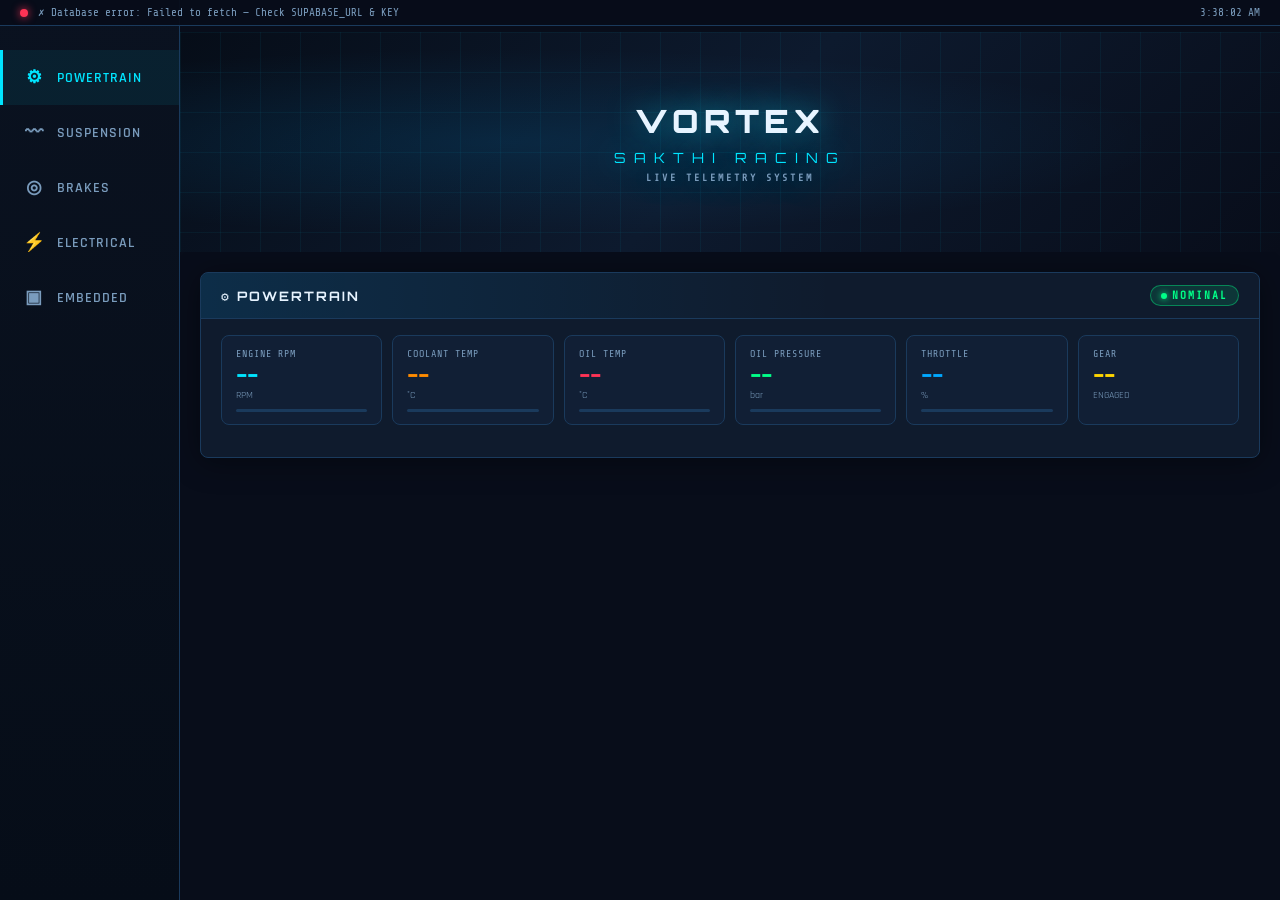
<file: index.html>
<!DOCTYPE html>
<html lang="en">
<head>
<meta charset="UTF-8">
<meta name="viewport" content="width=device-width, initial-scale=1.0">
<title>SAKTHI Racing Telemetry</title>
<link href="https://fonts.googleapis.com/css2?family=Orbitron:wght@400;600;700;900&family=Rajdhani:wght@300;400;500;600;700&family=Share+Tech+Mono&display=swap" rel="stylesheet">

<!-- ============================================================
     SUPABASE CONFIG — Replace these with YOUR Supabase credentials
     1. Go to https://supabase.com → New Project (free)
     2. Settings → API → copy URL and anon key
     ============================================================ -->
<script>
  const SUPABASE_URL = 'https://bydkozqjehdziwfgchkj.supabase.co';
  const SUPABASE_ANON_KEY = 'eyJhbGciOiJIUzI1NiIsInR5cCI6IkpXVCJ9.eyJpc3MiOiJzdXBhYmFzZSIsInJlZiI6ImJ5ZGtvenFqZWhkeml3ZmdjaGtqIiwicm9sZSI6ImFub24iLCJpYXQiOjE3NzQ1MDA4NTMsImV4cCI6MjA5MDA3Njg1M30.7WWbISSncLzf2AFB8xSAGPHBjWdQp7mqy7DTWvJYaVA';
  const TABLE_NAME = 'telemetry';                                // table name in Supabase
  const REFRESH_INTERVAL_MS = 1000;                             // fetch every 1 second
</script>

<style>
:root {
  --bg:#080d1a;--bg2:#0d1525;--bg3:#0f1b2d;--bg4:#111f35;
  --blue:#00a8ff;--cyan:#00e5ff;--green:#00ff88;
  --red:#ff3355;--orange:#ff8c00;--yellow:#ffd600;
  --text:#e8f4ff;--muted:#7a9cbd;--border:#1a3a5c;
}
*{margin:0;padding:0;box-sizing:border-box;}
body{background:var(--bg);color:var(--text);font-family:'Rajdhani',sans-serif;display:flex;min-height:100vh;}

/* CONNECTION STATUS BAR */
.conn-bar{position:fixed;top:0;left:0;right:0;z-index:999;padding:6px 20px;font-family:'Share Tech Mono',monospace;font-size:11px;display:flex;align-items:center;gap:10px;background:rgba(8,13,26,0.95);border-bottom:1px solid var(--border);}
.conn-dot{width:8px;height:8px;border-radius:50%;flex-shrink:0;animation:pulse 2s infinite;}
.conn-dot.online{background:var(--green);box-shadow:0 0 8px var(--green);}
.conn-dot.offline{background:var(--red);box-shadow:0 0 8px var(--red);animation:none;}
.conn-dot.connecting{background:var(--yellow);box-shadow:0 0 8px var(--yellow);}
@keyframes pulse{0%,100%{opacity:1;}50%{opacity:0.4;}}
.conn-text{color:var(--muted);}
.conn-time{margin-left:auto;color:var(--muted);}

/* SIDEBAR */
.sidebar{width:180px;min-width:180px;background:linear-gradient(180deg,#0a1220,#060d18);border-right:1px solid var(--border);display:flex;flex-direction:column;padding:50px 0 20px;position:sticky;top:0;height:100vh;}
.sidebar-item{display:flex;align-items:center;gap:12px;padding:16px 20px;cursor:pointer;color:var(--muted);font-size:14px;font-weight:600;letter-spacing:1px;text-transform:uppercase;border-left:3px solid transparent;transition:all 0.3s;}
.sidebar-item:hover,.sidebar-item.active{color:var(--cyan);border-left-color:var(--cyan);background:rgba(0,229,255,0.07);}
.sidebar-icon{font-size:18px;width:22px;text-align:center;}
.main{flex:1;overflow-y:auto;margin-top:32px;}

/* HERO */
.hero{position:relative;width:100%;height:220px;overflow:hidden;background:linear-gradient(135deg,#060d18 0%,#0d1a2e 50%,#080d1a 100%);display:flex;align-items:center;justify-content:center;}
.hero-bg-grid{position:absolute;inset:0;background-image:linear-gradient(rgba(0,229,255,0.05) 1px,transparent 1px),linear-gradient(90deg,rgba(0,229,255,0.05) 1px,transparent 1px);background-size:40px 40px;}
.hero-overlay{position:absolute;inset:0;background:radial-gradient(ellipse at 30% 50%,rgba(0,168,255,0.12) 0%,transparent 60%);}
.hero-title{position:relative;z-index:10;font-family:'Orbitron',monospace;font-size:32px;font-weight:900;letter-spacing:5px;text-shadow:0 0 30px rgba(0,229,255,0.6);text-align:center;}
.hero-title em{color:var(--cyan);font-style:normal;font-weight:400;font-size:14px;letter-spacing:8px;display:block;margin-top:8px;}
.hero-title small{display:block;font-size:10px;color:var(--muted);font-family:'Share Tech Mono',monospace;letter-spacing:3px;margin-top:6px;}

/* CONTENT */
.content{padding:20px;display:flex;flex-direction:column;gap:20px;}
.section{background:var(--bg3);border:1px solid var(--border);border-radius:8px;overflow:hidden;box-shadow:0 4px 30px rgba(0,0,0,0.4);}
.section-header{padding:12px 20px;background:linear-gradient(90deg,rgba(0,168,255,0.13),transparent 60%);border-bottom:1px solid var(--border);font-family:'Orbitron',monospace;font-size:13px;font-weight:700;letter-spacing:2px;text-transform:uppercase;display:flex;align-items:center;justify-content:space-between;}
.section-body{padding:16px 20px;}

/* STATUS PILLS */
.status-pill{display:inline-flex;align-items:center;gap:5px;padding:3px 10px;border-radius:20px;font-size:11px;font-family:'Share Tech Mono',monospace;font-weight:600;}
.pill-ok{background:rgba(0,255,136,0.12);color:var(--green);border:1px solid rgba(0,255,136,0.4);}
.pill-warn{background:rgba(255,140,0,0.12);color:var(--orange);border:1px solid rgba(255,140,0,0.4);}
.pill-hot{background:rgba(255,51,85,0.12);color:var(--red);border:1px solid rgba(255,51,85,0.4);}
.dot{width:6px;height:6px;border-radius:50%;flex-shrink:0;}
.dot-ok{background:var(--green);box-shadow:0 0 6px var(--green);}
.dot-warn{background:var(--orange);box-shadow:0 0 6px var(--orange);}
.dot-hot{background:var(--red);box-shadow:0 0 6px var(--red);}

/* BIG METRICS */
.big-metric-row{display:flex;gap:10px;flex-wrap:wrap;margin-bottom:16px;}
.big-metric{flex:1;min-width:80px;background:var(--bg4);border:1px solid var(--border);border-radius:8px;padding:12px 14px;display:flex;flex-direction:column;gap:4px;transition:border-color 0.3s;}
.big-metric.updated{border-color:var(--cyan);box-shadow:0 0 12px rgba(0,229,255,0.2);}
.bm-label{font-size:10px;color:var(--muted);letter-spacing:1px;text-transform:uppercase;font-family:'Share Tech Mono',monospace;}
.bm-value{font-family:'Orbitron',monospace;font-size:22px;font-weight:700;line-height:1;transition:color 0.3s;}
.bm-unit{font-size:10px;color:var(--muted);font-weight:400;}
.bm-bar{height:3px;border-radius:2px;margin-top:4px;background:var(--border);overflow:hidden;}
.bm-fill{height:100%;border-radius:2px;transition:width 0.5s ease;}
.c-blue{color:var(--blue);}.c-cyan{color:var(--cyan);}.c-green{color:var(--green);}.c-red{color:var(--red);}.c-orange{color:var(--orange);}
.f-blue{background:var(--blue);}.f-cyan{background:var(--cyan);}.f-green{background:var(--green);}.f-red{background:var(--red);}.f-orange{background:var(--orange);}

/* FUSE GRID */
.fuse-grid{display:grid;grid-template-columns:repeat(6,1fr);gap:10px;}
.fuse-item{display:flex;flex-direction:column;align-items:center;gap:5px;}
.fuse-lbl{font-size:10px;color:var(--muted);font-family:'Share Tech Mono',monospace;}
.fuse-badge{padding:4px 10px;border-radius:3px;font-family:'Orbitron',monospace;font-size:11px;font-weight:700;letter-spacing:1px;}
.fuse-on{background:rgba(0,255,136,0.12);color:var(--green);border:1px solid var(--green);box-shadow:0 0 8px rgba(0,255,136,0.25);}
.fuse-off{background:rgba(255,51,85,0.12);color:var(--red);border:1px solid var(--red);box-shadow:0 0 8px rgba(255,51,85,0.25);}

/* EMBEDDED CARDS */
.emb-row{display:flex;gap:14px;flex-wrap:wrap;margin-bottom:16px;}
.emb-card{flex:1;background:var(--bg4);border:1px solid var(--border);border-radius:6px;padding:14px 18px;display:flex;align-items:center;gap:14px;}
.emb-icon{width:34px;height:34px;border-radius:50%;display:flex;align-items:center;justify-content:center;font-size:16px;flex-shrink:0;}
.ei-green{background:rgba(0,255,136,0.12);border:2px solid var(--green);box-shadow:0 0 10px rgba(0,255,136,0.35);}
.ei-blue{background:rgba(0,168,255,0.12);border:2px solid var(--blue);box-shadow:0 0 10px rgba(0,168,255,0.35);}
.emb-info h4{font-family:'Orbitron',monospace;font-size:12px;margin-bottom:3px;}
.t-green{color:var(--green);font-size:12px;font-family:'Share Tech Mono',monospace;}
.t-blue{color:var(--blue);font-size:12px;font-family:'Share Tech Mono',monospace;}

/* NO DATA STATE */
.no-data{text-align:center;padding:30px;color:var(--muted);font-family:'Share Tech Mono',monospace;font-size:12px;}
.no-data span{display:block;font-size:24px;margin-bottom:10px;}

/* SCROLLBAR */
::-webkit-scrollbar{width:6px;}
::-webkit-scrollbar-track{background:var(--bg);}
::-webkit-scrollbar-thumb{background:var(--border);border-radius:3px;}
::-webkit-scrollbar-thumb:hover{background:var(--blue);}
</style>
</head>
<body>

<!-- CONNECTION STATUS BAR -->
<div class="conn-bar">
  <div class="conn-dot connecting" id="connDot"></div>
  <span class="conn-text" id="connText">Connecting to database...</span>
  <span class="conn-time" id="connTime">--:--:--</span>
</div>

<!-- SIDEBAR -->
<nav class="sidebar">
  <div class="sidebar-item active" onclick="showSection('powertrain',this)"><span class="sidebar-icon">⚙</span>Powertrain</div>
  <div class="sidebar-item" onclick="showSection('suspension',this)"><span class="sidebar-icon">〰</span>Suspension</div>
  <div class="sidebar-item" onclick="showSection('brakes',this)"><span class="sidebar-icon">◎</span>Brakes</div>
  <div class="sidebar-item" onclick="showSection('electrical',this)"><span class="sidebar-icon">⚡</span>Electrical</div>
  <div class="sidebar-item" onclick="showSection('embedded',this)"><span class="sidebar-icon">▣</span>Embedded</div>
</nav>

<div class="main">
  <!-- HERO -->
  <div class="hero">
    <div class="hero-bg-grid"></div>
    <div class="hero-overlay"></div>
    <div class="hero-title">
      VORTEX
      <em>SAKTHI RACING</em>
      <small>LIVE TELEMETRY SYSTEM</small>
    </div>
  </div>

  <div class="content">

    <!-- ===================== POWERTRAIN ===================== -->
    <div class="section" id="sec-powertrain">
      <div class="section-header">
        ⚙ Powertrain
        <span class="status-pill pill-ok" id="powertrain-status"><span class="dot dot-ok"></span>NOMINAL</span>
      </div>
      <div class="section-body">
        <div class="big-metric-row">
          <div class="big-metric" id="metric-rpm">
            <div class="bm-label">Engine RPM</div>
            <div class="bm-value c-cyan" id="val-rpm">--</div>
            <div class="bm-unit">RPM</div>
            <div class="bm-bar"><div class="bm-fill f-cyan" id="bar-rpm" style="width:0%"></div></div>
          </div>
          <div class="big-metric" id="metric-coolant">
            <div class="bm-label">Coolant Temp</div>
            <div class="bm-value c-orange" id="val-coolant">--</div>
            <div class="bm-unit">°C</div>
            <div class="bm-bar"><div class="bm-fill f-orange" id="bar-coolant" style="width:0%"></div></div>
          </div>
          <div class="big-metric" id="metric-oil_temp">
            <div class="bm-label">Oil Temp</div>
            <div class="bm-value c-red" id="val-oil_temp">--</div>
            <div class="bm-unit">°C</div>
            <div class="bm-bar"><div class="bm-fill f-red" id="bar-oil_temp" style="width:0%"></div></div>
          </div>
          <div class="big-metric" id="metric-oil_pressure">
            <div class="bm-label">Oil Pressure</div>
            <div class="bm-value c-green" id="val-oil_pressure">--</div>
            <div class="bm-unit">bar</div>
            <div class="bm-bar"><div class="bm-fill f-green" id="bar-oil_pressure" style="width:0%"></div></div>
          </div>
          <div class="big-metric" id="metric-throttle">
            <div class="bm-label">Throttle</div>
            <div class="bm-value c-blue" id="val-throttle">--</div>
            <div class="bm-unit">%</div>
            <div class="bm-bar"><div class="bm-fill f-blue" id="bar-throttle" style="width:0%"></div></div>
          </div>
          <div class="big-metric" id="metric-gear">
            <div class="bm-label">Gear</div>
            <div class="bm-value c-yellow" id="val-gear" style="color:var(--yellow)">--</div>
            <div class="bm-unit">ENGAGED</div>
          </div>
        </div>
      </div>
    </div>

    <!-- ===================== SUSPENSION ===================== -->
    <div class="section" id="sec-suspension" style="display:none">
      <div class="section-header">
        〰 Suspension
        <span class="status-pill pill-ok" id="suspension-status"><span class="dot dot-ok"></span>NOMINAL</span>
      </div>
      <div class="section-body">
        <div class="big-metric-row">
          <div class="big-metric">
            <div class="bm-label">Speed</div>
            <div class="bm-value c-cyan" id="val-speed">--</div>
            <div class="bm-unit">km/h</div>
            <div class="bm-bar"><div class="bm-fill f-cyan" id="bar-speed" style="width:0%"></div></div>
          </div>
          <div class="big-metric">
            <div class="bm-label">FL Damper</div>
            <div class="bm-value c-blue" id="val-susp_fl">--</div>
            <div class="bm-unit">mm</div>
            <div class="bm-bar"><div class="bm-fill f-blue" id="bar-susp_fl" style="width:0%"></div></div>
          </div>
          <div class="big-metric">
            <div class="bm-label">FR Damper</div>
            <div class="bm-value c-blue" id="val-susp_fr">--</div>
            <div class="bm-unit">mm</div>
            <div class="bm-bar"><div class="bm-fill f-blue" id="bar-susp_fr" style="width:0%"></div></div>
          </div>
          <div class="big-metric">
            <div class="bm-label">RL Damper</div>
            <div class="bm-value c-blue" id="val-susp_rl">--</div>
            <div class="bm-unit">mm</div>
            <div class="bm-bar"><div class="bm-fill f-blue" id="bar-susp_rl" style="width:0%"></div></div>
          </div>
          <div class="big-metric">
            <div class="bm-label">RR Damper</div>
            <div class="bm-value c-blue" id="val-susp_rr">--</div>
            <div class="bm-unit">mm</div>
            <div class="bm-bar"><div class="bm-fill f-blue" id="bar-susp_rr" style="width:0%"></div></div>
          </div>
          <div class="big-metric">
            <div class="bm-label">Lateral G</div>
            <div class="bm-value c-orange" id="val-lat_g">--</div>
            <div class="bm-unit">G</div>
            <div class="bm-bar"><div class="bm-fill f-orange" id="bar-lat_g" style="width:0%"></div></div>
          </div>
        </div>
      </div>
    </div>

    <!-- ===================== BRAKES ===================== -->
    <div class="section" id="sec-brakes" style="display:none">
      <div class="section-header">
        ◎ Brakes
        <span class="status-pill pill-ok" id="brakes-status"><span class="dot dot-ok"></span>NOMINAL</span>
      </div>
      <div class="section-body">
        <div class="big-metric-row">
          <div class="big-metric">
            <div class="bm-label">Brake Pressure FL</div>
            <div class="bm-value c-red" id="val-brake_fl">--</div>
            <div class="bm-unit">bar</div>
            <div class="bm-bar"><div class="bm-fill f-red" id="bar-brake_fl" style="width:0%"></div></div>
          </div>
          <div class="big-metric">
            <div class="bm-label">Brake Pressure FR</div>
            <div class="bm-value c-red" id="val-brake_fr">--</div>
            <div class="bm-unit">bar</div>
            <div class="bm-bar"><div class="bm-fill f-red" id="bar-brake_fr" style="width:0%"></div></div>
          </div>
          <div class="big-metric">
            <div class="bm-label">Brake Temp FL</div>
            <div class="bm-value c-orange" id="val-braketemp_fl">--</div>
            <div class="bm-unit">°C</div>
            <div class="bm-bar"><div class="bm-fill f-orange" id="bar-braketemp_fl" style="width:0%"></div></div>
          </div>
          <div class="big-metric">
            <div class="bm-label">Brake Temp FR</div>
            <div class="bm-value c-orange" id="val-braketemp_fr">--</div>
            <div class="bm-unit">°C</div>
            <div class="bm-bar"><div class="bm-fill f-orange" id="bar-braketemp_fr" style="width:0%"></div></div>
          </div>
        </div>
      </div>
    </div>

    <!-- ===================== ELECTRICAL ===================== -->
    <div class="section" id="sec-electrical" style="display:none">
      <div class="section-header">
        ⚡ Electrical
        <span class="status-pill pill-ok" id="electrical-status"><span class="dot dot-ok"></span>NOMINAL</span>
      </div>
      <div class="section-body">
        <div class="big-metric-row">
          <div class="big-metric">
            <div class="bm-label">Battery Voltage</div>
            <div class="bm-value c-green" id="val-battery_v">--</div>
            <div class="bm-unit">V</div>
            <div class="bm-bar"><div class="bm-fill f-green" id="bar-battery_v" style="width:0%"></div></div>
          </div>
          <div class="big-metric">
            <div class="bm-label">Current Draw</div>
            <div class="bm-value c-blue" id="val-current_a">--</div>
            <div class="bm-unit">A</div>
            <div class="bm-bar"><div class="bm-fill f-blue" id="bar-current_a" style="width:0%"></div></div>
          </div>
          <div class="big-metric">
            <div class="bm-label">ECU Temp</div>
            <div class="bm-value c-orange" id="val-ecu_temp">--</div>
            <div class="bm-unit">°C</div>
            <div class="bm-bar"><div class="bm-fill f-orange" id="bar-ecu_temp" style="width:0%"></div></div>
          </div>
        </div>
        <!-- Fuse Status -->
        <div style="font-family:'Orbitron',monospace;font-size:11px;color:var(--muted);letter-spacing:2px;margin-bottom:12px;">FUSE STATUS</div>
        <div class="fuse-grid">
          <div class="fuse-item"><div class="fuse-lbl">ECU</div><div class="fuse-badge" id="fuse-ecu">--</div></div>
          <div class="fuse-item"><div class="fuse-lbl">FUEL</div><div class="fuse-badge" id="fuse-fuel">--</div></div>
          <div class="fuse-item"><div class="fuse-lbl">IGN</div><div class="fuse-badge" id="fuse-ign">--</div></div>
          <div class="fuse-item"><div class="fuse-lbl">FAN</div><div class="fuse-badge" id="fuse-fan">--</div></div>
          <div class="fuse-item"><div class="fuse-lbl">PUMP</div><div class="fuse-badge" id="fuse-pump">--</div></div>
          <div class="fuse-item"><div class="fuse-lbl">DASH</div><div class="fuse-badge" id="fuse-dash">--</div></div>
        </div>
      </div>
    </div>

    <!-- ===================== EMBEDDED ===================== -->
    <div class="section" id="sec-embedded" style="display:none">
      <div class="section-header">
        ▣ Embedded Systems
        <span class="status-pill pill-ok"><span class="dot dot-ok"></span>ONLINE</span>
      </div>
      <div class="section-body">
        <div class="emb-row">
          <div class="emb-card">
            <div class="emb-icon ei-green">▣</div>
            <div class="emb-info">
              <h4>STM32 — Sensor Hub</h4>
              <div class="t-green" id="stm32-status">● ACTIVE — Reading sensors</div>
            </div>
          </div>
          <div class="emb-card">
            <div class="emb-icon ei-blue">📡</div>
            <div class="emb-info">
              <h4>ESP32 — WiFi Gateway</h4>
              <div class="t-blue" id="esp32-status">● Waiting for data...</div>
            </div>
          </div>
        </div>
        <div class="big-metric-row">
          <div class="big-metric">
            <div class="bm-label">Data Rate</div>
            <div class="bm-value c-cyan" id="val-datarate">--</div>
            <div class="bm-unit">packets/sec</div>
          </div>
          <div class="big-metric">
            <div class="bm-label">Last Update</div>
            <div class="bm-value c-green" id="val-lastupdate" style="font-size:13px">--</div>
            <div class="bm-unit">timestamp</div>
          </div>
          <div class="big-metric">
            <div class="bm-label">Total Records</div>
            <div class="bm-value c-blue" id="val-totalrecords">--</div>
            <div class="bm-unit">in database</div>
          </div>
        </div>
      </div>
    </div>

  </div><!-- end content -->
</div><!-- end main -->

<!-- ============================================================
     JAVASCRIPT — Supabase Database Integration
     ============================================================ -->
<script>
// ---- Sidebar navigation ----
function showSection(name, el) {
  document.querySelectorAll('[id^="sec-"]').forEach(s => s.style.display = 'none');
  document.getElementById('sec-' + name).style.display = 'block';
  document.querySelectorAll('.sidebar-item').forEach(i => i.classList.remove('active'));
  el.classList.add('active');
}

// ---- Clock ----
function updateClock() {
  document.getElementById('connTime').textContent = new Date().toLocaleTimeString();
}
setInterval(updateClock, 1000);
updateClock();

// ---- Update a metric value + bar ----
function updateMetric(key, value, maxVal) {
  const valEl = document.getElementById('val-' + key);
  const barEl = document.getElementById('bar-' + key);
  const metricEl = document.getElementById('metric-' + key);

  if (valEl && value !== undefined && value !== null) {
    const display = typeof value === 'number' ? value.toFixed(1) : value;
    valEl.textContent = display;

    // flash update animation
    if (metricEl) {
      metricEl.classList.add('updated');
      setTimeout(() => metricEl.classList.remove('updated'), 800);
    }
  }
  if (barEl && maxVal && typeof value === 'number') {
    barEl.style.width = Math.min(100, (value / maxVal) * 100) + '%';
  }
}

// ---- Update fuse badge ----
function updateFuse(key, value) {
  const el = document.getElementById('fuse-' + key);
  if (!el) return;
  const isOn = value === 1 || value === true || value === 'ON';
  el.textContent = isOn ? 'ON' : 'OFF';
  el.className = 'fuse-badge ' + (isOn ? 'fuse-on' : 'fuse-off');
}

// ---- Set connection status ----
function setStatus(state, msg) {
  const dot = document.getElementById('connDot');
  const text = document.getElementById('connText');
  dot.className = 'conn-dot ' + state;
  text.textContent = msg;
}

// ---- Render all data from latest DB row ----
let packetCount = 0;
let lastTimestamp = null;

function renderData(row) {
  if (!row) return;

  packetCount++;

  // POWERTRAIN
  updateMetric('rpm',          row.rpm,          12000);
  updateMetric('coolant',      row.coolant_temp,  120);
  updateMetric('oil_temp',     row.oil_temp,      150);
  updateMetric('oil_pressure', row.oil_pressure,  6);
  updateMetric('throttle',     row.throttle,      100);
  updateMetric('gear',         row.gear,          null);

  // SUSPENSION
  updateMetric('speed',   row.speed,   300);
  updateMetric('susp_fl', row.susp_fl, 100);
  updateMetric('susp_fr', row.susp_fr, 100);
  updateMetric('susp_rl', row.susp_rl, 100);
  updateMetric('susp_rr', row.susp_rr, 100);
  updateMetric('lat_g',   row.lat_g,   4);

  // BRAKES
  updateMetric('brake_fl',     row.brake_fl,     60);
  updateMetric('brake_fr',     row.brake_fr,     60);
  updateMetric('braketemp_fl', row.braketemp_fl, 800);
  updateMetric('braketemp_fr', row.braketemp_fr, 800);

  // ELECTRICAL
  updateMetric('battery_v', row.battery_v, 15);
  updateMetric('current_a', row.current_a, 50);
  updateMetric('ecu_temp',  row.ecu_temp,  100);

  // FUSES
  updateFuse('ecu',  row.fuse_ecu);
  updateFuse('fuel', row.fuse_fuel);
  updateFuse('ign',  row.fuse_ign);
  updateFuse('fan',  row.fuse_fan);
  updateFuse('pump', row.fuse_pump);
  updateFuse('dash', row.fuse_dash);

  // EMBEDDED stats
  const ts = row.created_at || row.timestamp;
  if (ts) {
    const d = new Date(ts);
    document.getElementById('val-lastupdate').textContent =
      d.toLocaleTimeString();
    document.getElementById('esp32-status').textContent =
      '● ACTIVE — Last packet: ' + d.toLocaleTimeString();
  }
  document.getElementById('val-datarate').textContent = packetCount;
}

// ============================================================
// SUPABASE FETCH — polls for latest row every REFRESH_INTERVAL_MS
// ============================================================
async function fetchLatest() {
  try {
    const res = await fetch(
      `${SUPABASE_URL}/rest/v1/${TABLE_NAME}?order=created_at.desc&limit=1`,
      {
        headers: {
          'apikey': SUPABASE_ANON_KEY,
          'Authorization': 'Bearer ' + SUPABASE_ANON_KEY,
          'Content-Type': 'application/json'
        }
      }
    );

    if (!res.ok) throw new Error('HTTP ' + res.status);

    const data = await res.json();
    if (data && data.length > 0) {
      setStatus('online', '● LIVE — Connected to Supabase database');
      renderData(data[0]);

      // Get total count
      fetchCount();
    } else {
      setStatus('connecting', '⟳ Connected — Waiting for ESP32 data...');
    }
  } catch (err) {
    setStatus('offline', '✗ Database error: ' + err.message + ' — Check SUPABASE_URL & KEY');
  }
}

async function fetchCount() {
  try {
    const res = await fetch(
      `${SUPABASE_URL}/rest/v1/${TABLE_NAME}?select=count`,
      {
        headers: {
          'apikey': SUPABASE_ANON_KEY,
          'Authorization': 'Bearer ' + SUPABASE_ANON_KEY,
          'Prefer': 'count=exact'
        }
      }
    );
    const count = res.headers.get('content-range');
    if (count) {
      const total = count.split('/')[1];
      document.getElementById('val-totalrecords').textContent = total;
    }
  } catch(e) {}
}

// Start polling
fetchLatest();
setInterval(fetchLatest, REFRESH_INTERVAL_MS);
</script>

</body>
</html>
</file>
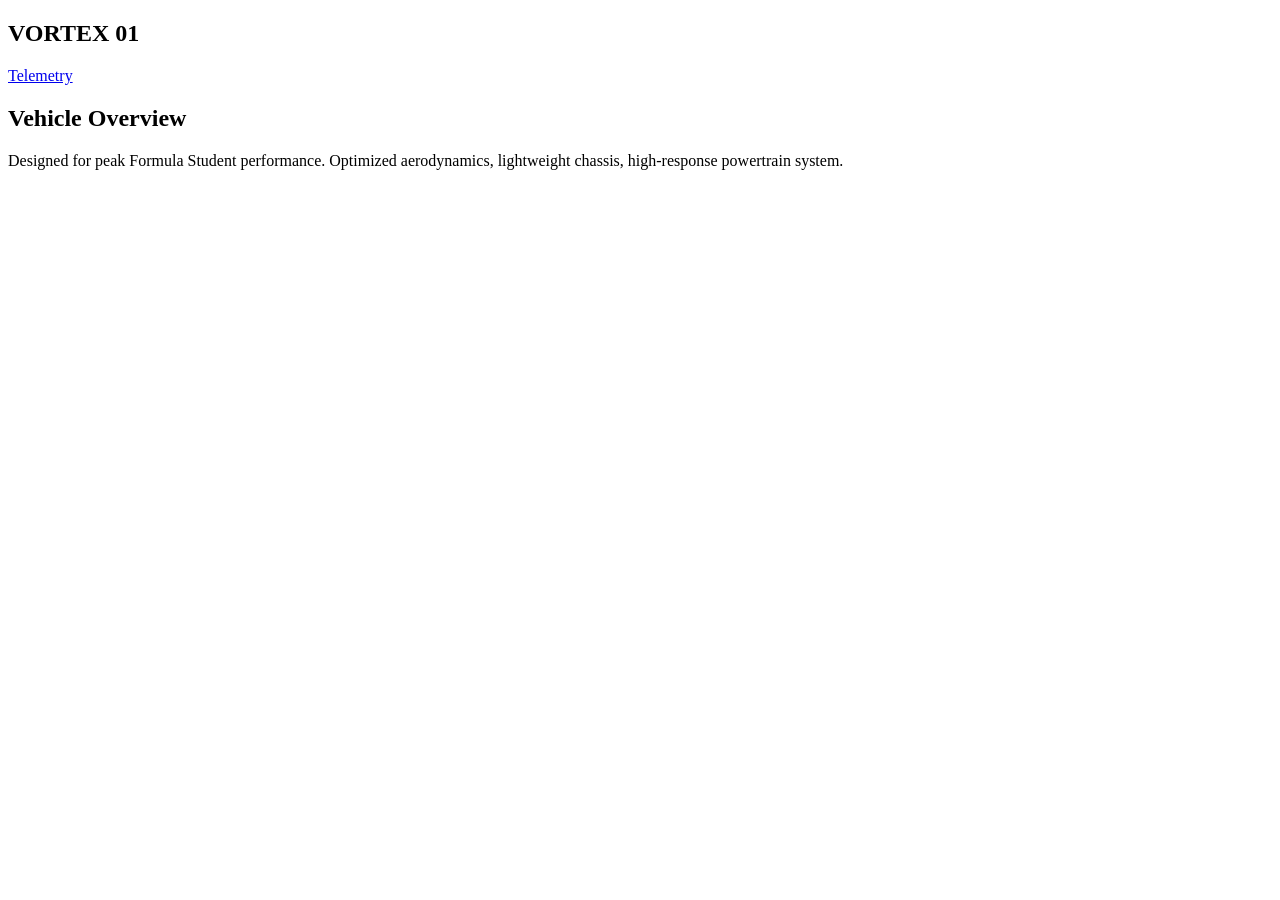
<file: launch.html>
<!DOCTYPE html>
<html lang="en">
<head>
<meta charset="UTF-8">
<meta name="viewport" content="width=device-width, initial-scale=1.0">
<title>Vehicle Overview</title>
<link rel="stylesheet" href="style.css">
</head>
<body class="bg-main">

<header class="nav">
    <h2>VORTEX 01</h2>
    <a href="dashboard.html">Telemetry</a>
</header>

<section class="section">
    <div class="glass-card">
        <h1>Vehicle Overview</h1>
        <p>
        Designed for peak Formula Student performance.
        Optimized aerodynamics, lightweight chassis,
        high-response powertrain system.
        </p>
    </div>
</section>

</body>
</html>
</file>
<file: style.css>
.dashboard-body {
    background: linear-gradient(135deg, #14001f, #2d004d);
    color: white;
    font-family: Arial, sans-serif;
    margin: 0;
}

.dashboard-title {
    text-align: center;
    padding: 20px;
    color: #c77dff;
    font-size: 40px;
}

.grid {
    display: grid;
    grid-template-columns: repeat(auto-fit, minmax(400px, 1fr));
    gap: 20px;
    padding: 20px;
}

.card {
    background: #1e0033;
    padding: 20px;
    border-radius: 15px;
    box-shadow: 0 0 20px rgba(199,125,255,0.4);
}

.card h2 {
    text-align: center;
    color: #e0aaff;
}

canvas {
    margin-bottom: 20px;
}
</file>
